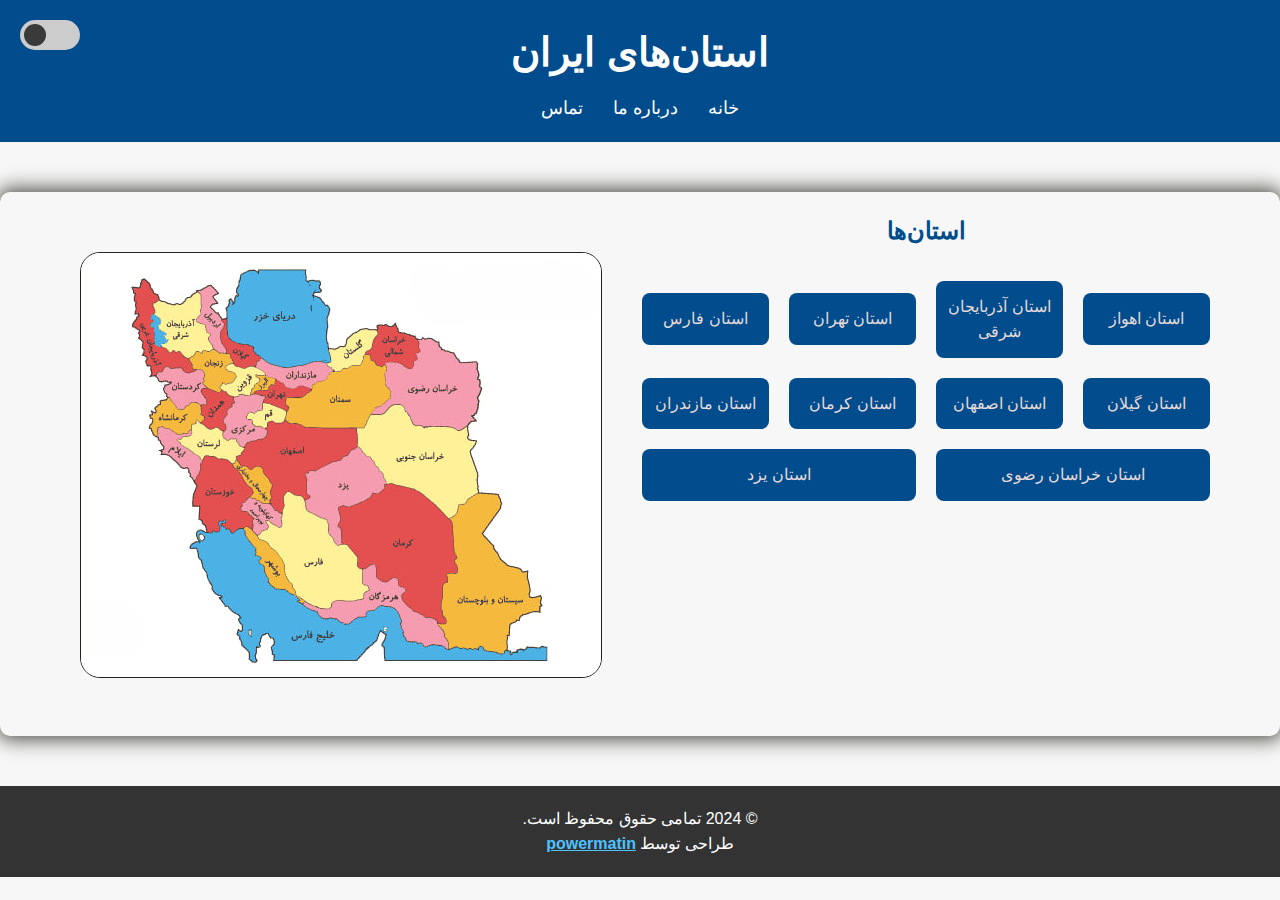
<file: index.html>
<!DOCTYPE html>
<html lang="fa">
  <head>
    <meta charset="UTF-8" />
    <meta name="viewport" content="width=device-width, initial-scale=1.0" />
    <title>استان‌های ایران</title>
    <link rel="stylesheet" href="css/style.css" />
  </head>
  <body>
    <!-- هدر سایت -->
    <header>
      <div class="header">
        <h1>استان‌های ایران</h1>
        <nav>
          <ul>
            <li><a href="index.html">خانه</a></li>
            <li><a href="about.html">درباره ما</a></li>
            <li><a href="contact.html">تماس</a></li>
          </ul>
        </nav>
      </div>

      <div id="darkModeToggleContainer">
        <label class="switch">
          <input type="checkbox" id="darkModeToggle" />
          <span class="slider round"></span>
        </label>
      </div>
    </header>

    <!-- نقشه و فهرست استان‌ها -->
    <main class="container">
      <div class="content">
        <!-- تصویر نقشه -->
        <section class="image-section">
          <!-- درج نقشه تعاملی اینجا -->
          <!-- Image Map Generated by http://www.image-map.net/ -->
          <img
            src="images/iran-map.png"
            usemap="#image-map"
            alt="نقشه استان‌های ایران"
            class="responsive-map"
          />

          <map name="image-map">
            <area
              target=""
              alt="tehran"
              title="تهران | Tehran"
              href="provinces/tehran.html"
              coords="195,127,190,133,185,136,174,138,185,144,187,150,197,153,205,158,206,147,222,144,231,136,210,136"
              shape="poly"
            />
            <area
              target=""
              alt="ahvaz"
              title="اهواز | Ahvaz"
              href="provinces/ahvaz.html"
              coords="124,202,120,208,118,217,115,224,113,234,110,246,118,253,118,259,120,267,124,275,132,275,139,274,151,278,160,275,165,272,170,274,171,265,161,249,171,240,153,213,143,205"
              shape="poly"
            />
            <area
              target=""
              alt="mashhad"
              title="مشهد | Mashhad"
              href="provinces/mashhad.html"
              coords="313,153,292,161,308,143,308,133,304,126,305,115,324,111,328,118,336,105,339,86,350,85,358,89,362,96,372,101,377,105,394,107,397,117,397,133,390,169,380,173,342,173,326,165"
              shape="poly"
            />
            <area
              target=""
              alt="isfahan"
              title="اصفحان | Isfahan"
              href="provinces/isfahan.html"
              coords="188,248,190,233,182,219,156,205,171,191,188,172,204,169,224,171,247,173,275,173,276,188,260,205,228,221,227,244,208,239,200,257"
              shape="poly"
            />
            <area
              target=""
              alt="fars"
              title="فارس | Fars"
              href="provinces/fars.html"
              coords="204,321,203,307,193,297,176,285,191,271,200,275,206,241,220,245,225,258,245,268,246,279,254,290,264,290,276,305,276,314,280,324,288,337,276,347,256,348,246,357,216,344"
              shape="poly"
            />
            <area
              target=""
              alt="kerman"
              title="کرمان | Kerman"
              href="provinces/kerman.html"
              coords="259,286,258,254,284,249,308,231,337,235,368,268,375,303,375,320,366,321,360,360,364,369,356,369,330,357,323,346,324,336,317,332,313,323,304,330,297,322,294,313,281,314"
              shape="poly"
            />
            <area
              target=""
              alt="tabriz"
              title="تبریز | Tabriz"
              href="provinces/tabriz.html"
              coords="77,73,76,61,72,49,84,50,101,51,114,37,120,57,114,65,124,73,128,85,131,95,116,97,107,104,96,97,80,93,84,84"
              shape="poly"
            />
            <area
              target=""
              alt="mazandaran"
              title="مازندران | Mazandaran"
              href="provinces/mazandaran.html"
              coords="189,124,175,113,180,105,203,114,239,107,252,117,231,133,208,133"
              shape="poly"
            />
            <area
              target=""
              alt="gilan"
              title="گیلان | Gilan"
              href="provinces/gilan.html"
              coords="145,98,138,78,143,66,145,77,150,86,163,91,171,92,178,104,172,109,163,114,152,109"
              shape="poly"
            />
            <area
              target=""
              alt="yazd"
              title="یزد | Yazd"
              href="provinces/yazd.html"
              coords="246,272,231,257,223,247,230,244,228,221,260,208,278,194,306,228,294,241,259,257,256,286"
              shape="poly"
            />
          </map>
        </section>

        <!-- فهرست استان‌ها -->
        <section class="list-section">
          <h2>استان‌ها</h2>
          <ul>
            <li>
              <a href="provinces/ahvaz.html" class="province">استان اهواز</a>
            </li>
            <li>
              <a href="provinces/tabriz.html" class="province"
                >استان آذربایجان شرقی</a
              >
            </li>
            <li>
              <a href="provinces/tehran.html" class="province">استان تهران</a>
            </li>
            <li>
              <a href="provinces/fars.html" class="province">استان فارس</a>
            </li>
            <li>
              <a href="provinces/gilan.html" class="province">استان گیلان</a>
            </li>
            <li>
              <a href="provinces/isfahan.html" class="province">استان اصفهان</a>
            </li>
            <li>
              <a href="provinces/kerman.html" class="province">استان کرمان</a>
            </li>
            <li>
              <a href="provinces/mazandaran.html" class="province"
                >استان مازندران</a
              >
            </li>
            <li>
              <a href="provinces/mashhad.html" class="province"
                >استان خراسان رضوی</a
              >
            </li>
            <li>
              <a href="provinces/yazd.html" class="province">استان یزد</a>
            </li>
          </ul>
        </section>
      </div>
    </main>

    <!-- فوتر -->
    <footer>
      <div class="footer">
        <p>&copy; 2024 تمامی حقوق محفوظ است.</p>
        <p>
          طراحی توسط
          <a href="https://github.com/power0matin" target="_blank"
            >powermatin</a
          >
        </p>
      </div>
    </footer>
    <script src="js/darkMode.js"></script>
  </body>
</html>
</file>
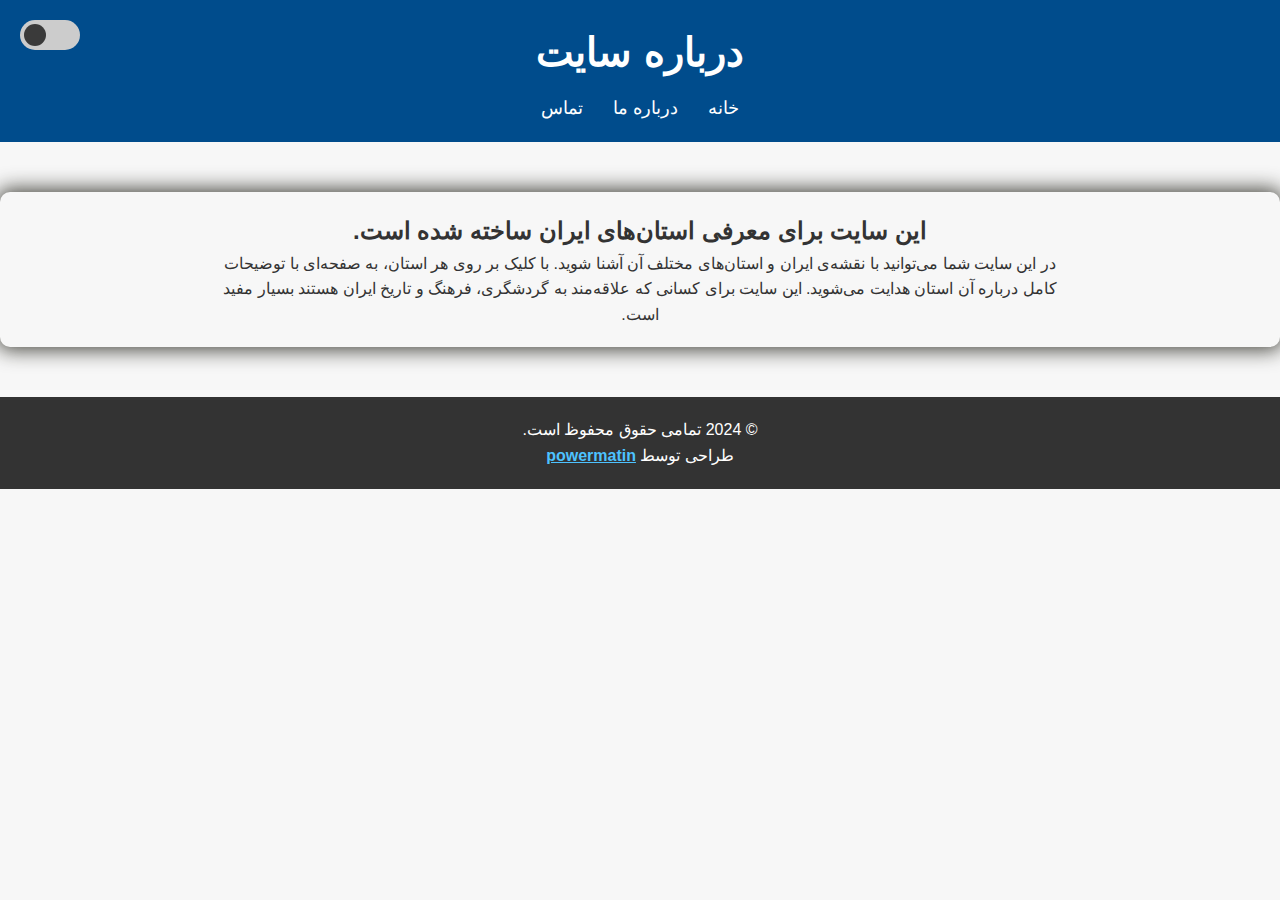
<file: about.html>
<!DOCTYPE html>
<html lang="fa">
  <head>
    <meta charset="UTF-8" />
    <meta name="viewport" content="width=device-width, initial-scale=1.0" />
    <title>درباره سایت</title>
    <link rel="stylesheet" href="css/style.css" />
  </head>
  <body>
    <!-- هدر سایت -->
    <header>
      <div class="header">
        <h1>درباره سایت</h1>
        <nav>
          <ul>
            <li><a href="index.html">خانه</a></li>
            <li><a href="about.html">درباره ما</a></li>
            <li><a href="contact.html">تماس</a></li>
          </ul>
        </nav>
      </div>
      <div id="darkModeToggleContainer">
        <label class="switch">
          <input type="checkbox" id="darkModeToggle" />
          <span class="slider round"></span>
        </label>
      </div>
    </header>

    <!-- بخش توضیحات درباره سایت -->
    <main class="container">
      <section class="about-section">
        <h2>این سایت برای معرفی استان‌های ایران ساخته شده است.</h2>
        <p>
          در این سایت شما می‌توانید با نقشه‌ی ایران و استان‌های مختلف آن آشنا
          شوید. با کلیک بر روی هر استان، به صفحه‌ای با توضیحات کامل درباره آن
          استان هدایت می‌شوید. این سایت برای کسانی که علاقه‌مند به گردشگری،
          فرهنگ و تاریخ ایران هستند بسیار مفید است.
        </p>
      </section>
    </main>

    <!-- فوتر -->
    <footer>
      <div class="footer">
        <p>&copy; 2024 تمامی حقوق محفوظ است.</p>
        <p>
          طراحی توسط
          <a href="https://github.com/power0matin" target="_blank"
            >powermatin</a
          >
        </p>
      </div>
    </footer>
    <script src="js/darkMode.js"></script>
  </body>
</html>
</file>
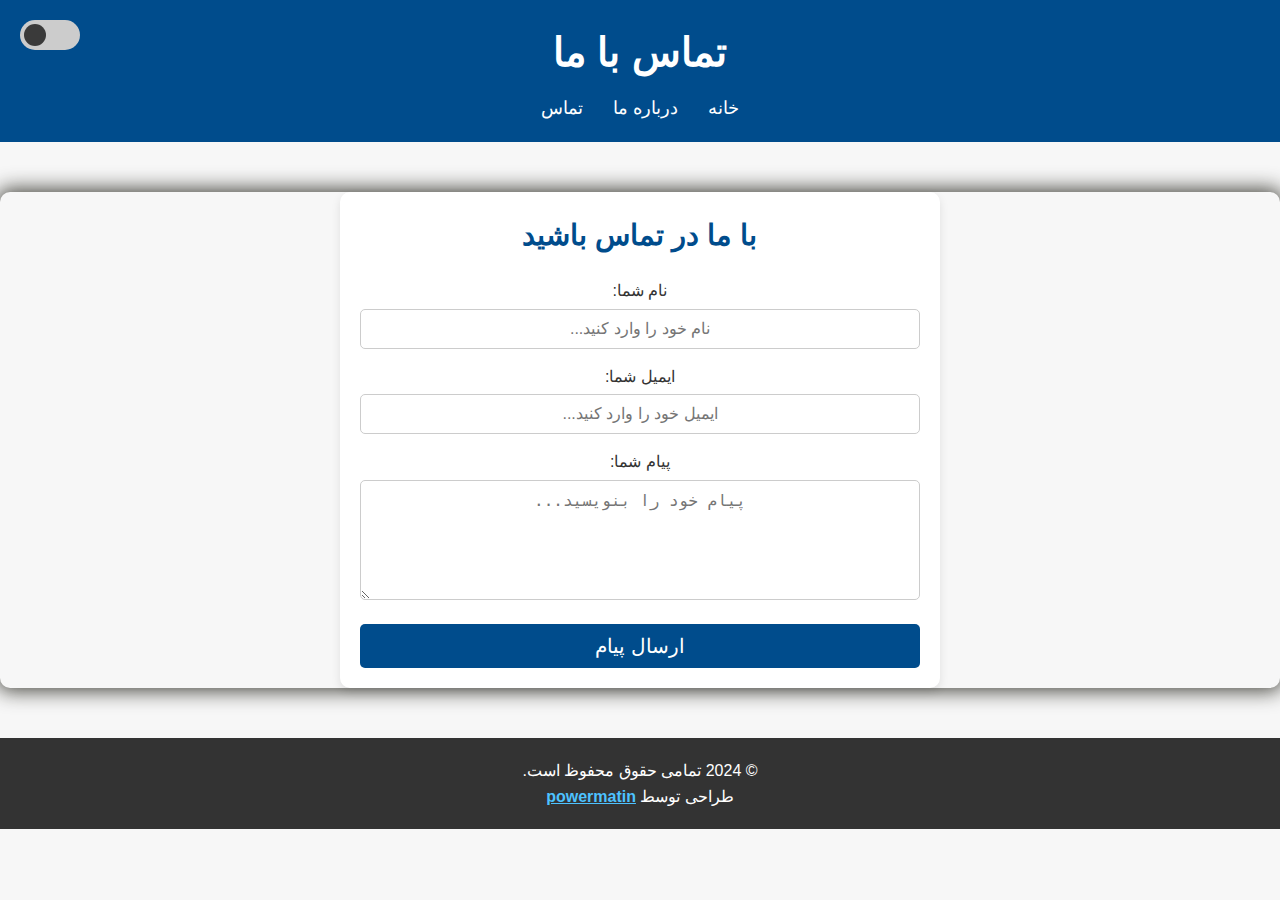
<file: contact.html>
<!DOCTYPE html>
<html lang="fa">
  <head>
    <meta charset="UTF-8" />
    <meta name="viewport" content="width=device-width, initial-scale=1.0" />
    <title>تماس با ما</title>
    <link rel="stylesheet" href="css/style.css" />
  </head>
  <body>
    <!-- هدر سایت -->
    <header>
      <div class="header">
        <h1>تماس با ما</h1>
        <nav>
          <ul>
            <li><a href="index.html">خانه</a></li>
            <li><a href="about.html">درباره ما</a></li>
            <li><a href="contact.html">تماس</a></li>
          </ul>
        </nav>
      </div>
      <div id="darkModeToggleContainer">
        <label class="switch">
          <input type="checkbox" id="darkModeToggle" />
          <span class="slider round"></span>
        </label>
      </div>
    </header>

    <!-- بخش فرم تماس -->
    <main class="container">
      <section class="contact-section">
        <h2>با ما در تماس باشید</h2>
        <form action="#" method="post">
          <label for="name">نام شما:</label>
          <input
            type="text"
            id="name"
            name="name"
            placeholder="نام خود را وارد کنید..."
            required
          />
          <label for="email">ایمیل شما:</label>
          <input
            type="email"
            id="email"
            name="email"
            placeholder="ایمیل خود را وارد کنید..."
            required
          />
          <label for="message">پیام شما:</label>
          <textarea
            id="message"
            name="message"
            placeholder="پیام خود را بنویسید..."
            required
          ></textarea>
          <button type="submit">ارسال پیام</button>
        </form>
      </section>
    </main>

    <!-- فوتر -->
    <footer>
      <div class="footer">
        <p>&copy; 2024 تمامی حقوق محفوظ است.</p>
        <p>
          طراحی توسط
          <a href="https://github.com/power0matin" target="_blank"
            >powermatin</a
          >
        </p>
      </div>
    </footer>
    <script src="js/darkMode.js"></script>
  </body>
</html>
</file>
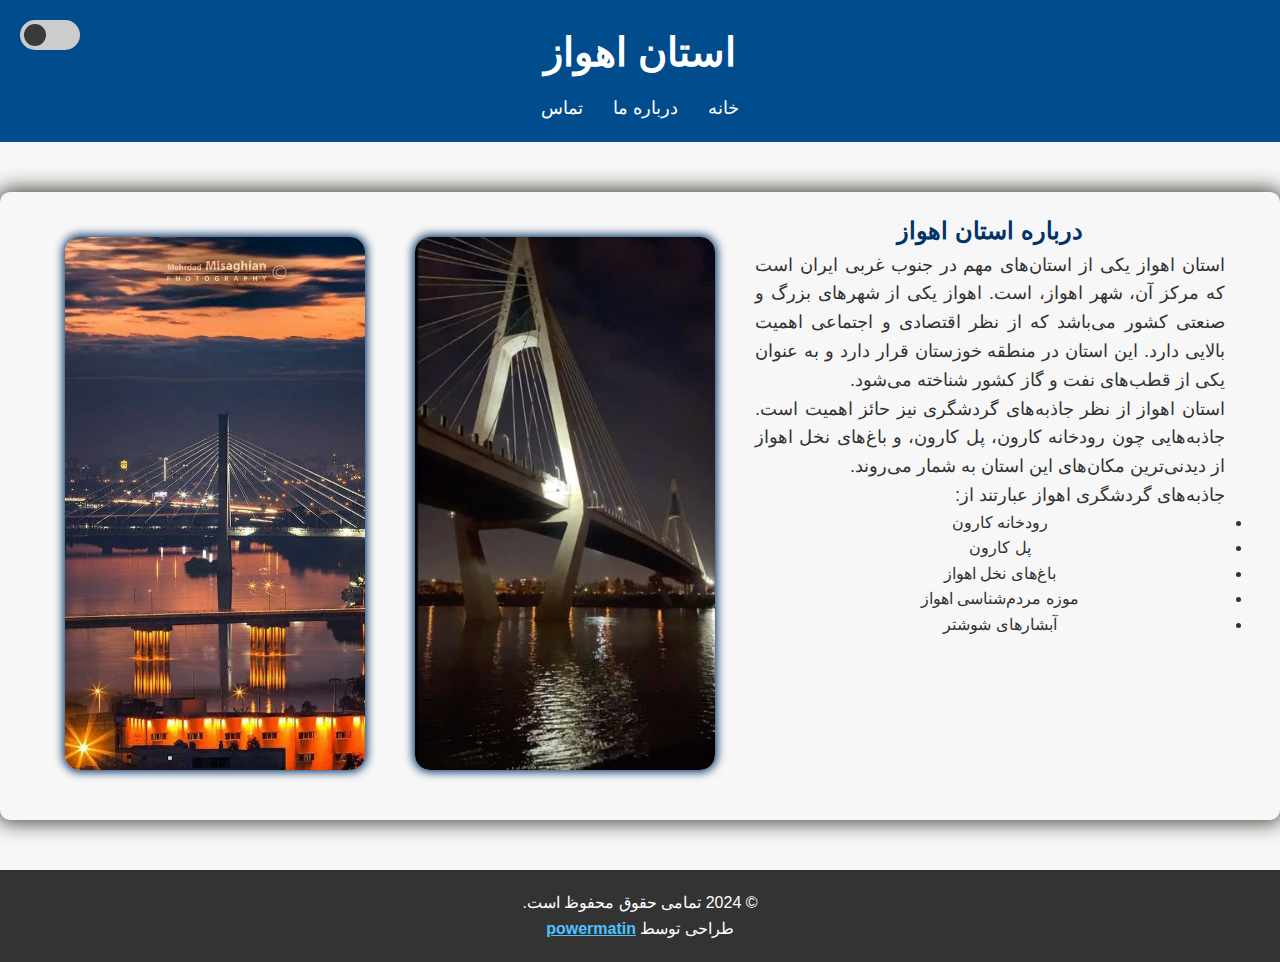
<file: provinces/ahvaz.html>
<!DOCTYPE html>
<html lang="fa">
<head>
    <meta charset="UTF-8">
    <meta name="viewport" content="width=device-width, initial-scale=1.0">
    <title>استان اهواز</title>
    <link rel="stylesheet" href="../css/style.css">
</head>
<body>

    <!-- هدر -->
    <header>
        <div class="header">
            <h1>استان اهواز</h1>
            <nav>
                <ul>
                    <li><a href="../index.html">خانه</a></li>
                    <li><a href="../about.html">درباره ما</a></li>
                    <li><a href="../contact.html">تماس</a></li>
                </ul>
            </nav>
        </div>
        <div id="darkModeToggleContainer">
            <label class="switch">
                <input type="checkbox" id="darkModeToggle">
                <span class="slider round"></span>
            </label>
        </div>
    </header>

    <!-- محتوا -->
    <main class="container">
        <section class="province-info">
            <div class="province-content">
                <!-- توضیحات استان -->
                <div class="province-text">
                    <h2>درباره استان اهواز</h2>
                    <p>استان اهواز یکی از استان‌های مهم در جنوب غربی ایران است که مرکز آن، شهر اهواز، است. اهواز یکی از شهرهای بزرگ و صنعتی کشور می‌باشد که از نظر اقتصادی و اجتماعی اهمیت بالایی دارد. این استان در منطقه خوزستان قرار دارد و به عنوان یکی از قطب‌های نفت و گاز کشور شناخته می‌شود.</p>
                    <p>استان اهواز از نظر جاذبه‌های گردشگری نیز حائز اهمیت است. جاذبه‌هایی چون رودخانه کارون، پل کارون، و باغ‌های نخل اهواز از دیدنی‌ترین مکان‌های این استان به شمار می‌روند.</p>
                    <p>جاذبه‌های گردشگری اهواز عبارتند از:
                        <ul>
                            <li>رودخانه کارون</li>
                            <li>پل کارون</li>
                            <li>باغ‌های نخل اهواز</li>
                            <li>موزه مردم‌شناسی اهواز</li>
                            <li>آبشارهای شوشتر</li>
                        </ul>
                    </p>
                </div>
                <img src="../images/ahvaz_1.jpg" alt="استان اهواز" class="province-image">
                <img src="../images/ahvaz_2.jpg" alt="استان اهواز" class="province-image">
            </div>
        </section>
    </main>

    <!-- فوتر -->
    <footer>
        <div class="footer">
            <p>&copy; 2024 تمامی حقوق محفوظ است.</p>
            <p>طراحی توسط <a href="https://github.com/power0matin" target="_blank">powermatin</a></p>
        </div>
    </footer>
    <script src="../js/darkMode.js" defer></script>
</body>
</html>
</file>
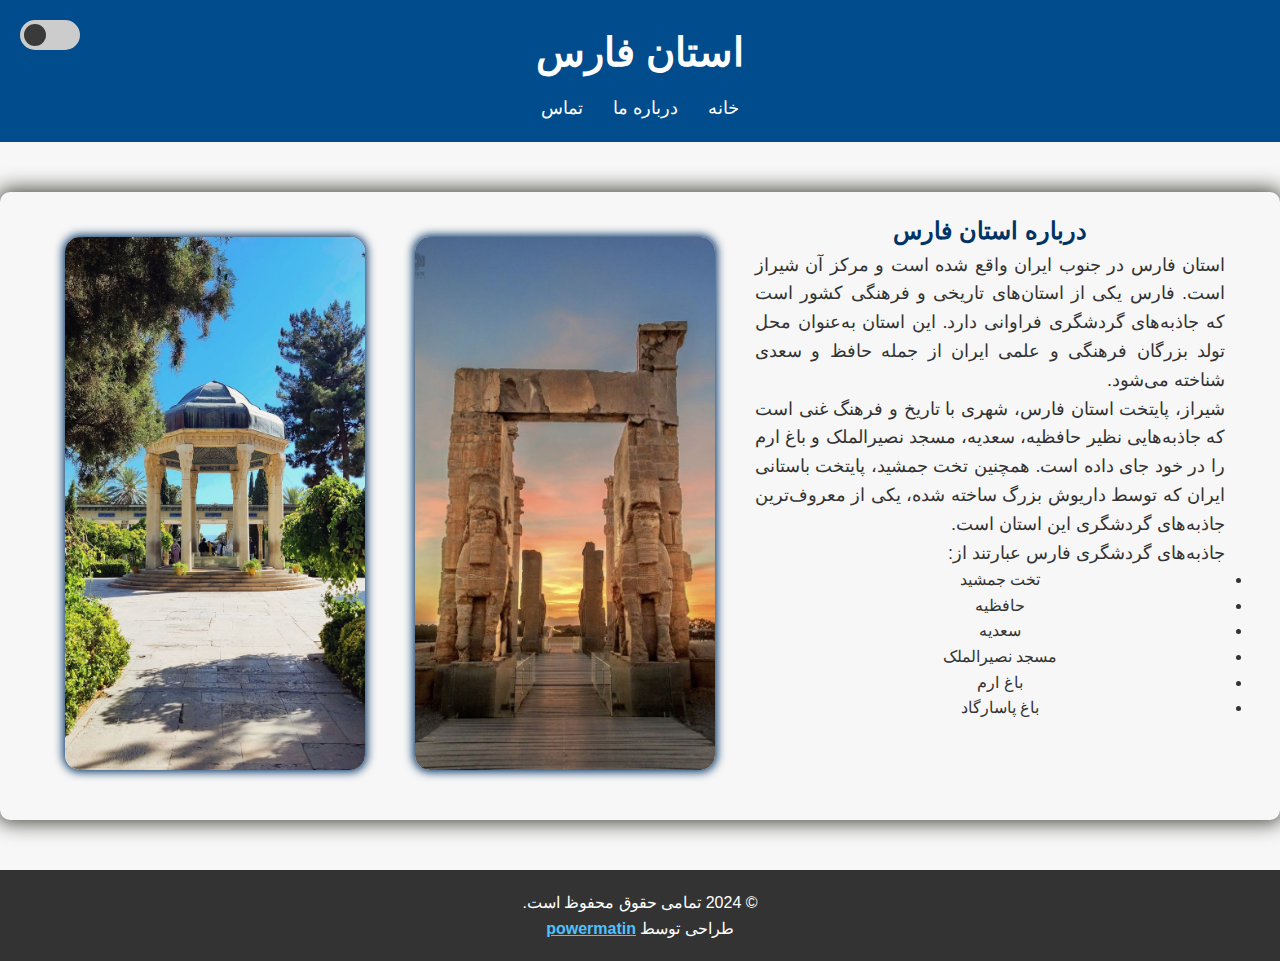
<file: provinces/fars.html>
<!DOCTYPE html>
<html lang="fa">
<head>
    <meta charset="UTF-8">
    <meta name="viewport" content="width=device-width, initial-scale=1.0">
    <title>استان فارس</title>
    <link rel="stylesheet" href="../css/style.css">
</head>
<body>

    <!-- هدر -->
    <header>
        <div class="header">
            <h1>استان فارس</h1>
            <nav>
                <ul>
                    <li><a href="../index.html">خانه</a></li>
                    <li><a href="../about.html">درباره ما</a></li>
                    <li><a href="../contact.html">تماس</a></li>
                </ul>
            </nav>
        </div>
        <div id="darkModeToggleContainer">
            <label class="switch">
                <input type="checkbox" id="darkModeToggle">
                <span class="slider round"></span>
            </label>
        </div>
    </header>

    <!-- محتوا -->
    <main class="container">
        <section class="province-info">
            <div class="province-content">
                <!-- توضیحات استان -->
                <div class="province-text">
                    <h2>درباره استان فارس</h2>
                    <p>استان فارس در جنوب ایران واقع شده است و مرکز آن شیراز است. فارس یکی از استان‌های تاریخی و فرهنگی کشور است که جاذبه‌های گردشگری فراوانی دارد. این استان به‌عنوان محل تولد بزرگان فرهنگی و علمی ایران از جمله حافظ و سعدی شناخته می‌شود.</p>
                    <p>شیراز، پایتخت استان فارس، شهری با تاریخ و فرهنگ غنی است که جاذبه‌هایی نظیر حافظیه، سعدیه، مسجد نصیرالملک و باغ ارم را در خود جای داده است. همچنین تخت جمشید، پایتخت باستانی ایران که توسط داریوش بزرگ ساخته شده، یکی از معروف‌ترین جاذبه‌های گردشگری این استان است.</p>
                    <p>جاذبه‌های گردشگری فارس عبارتند از:
                        <ul>
                            <li>تخت جمشید</li>
                            <li>حافظیه</li>
                            <li>سعدیه</li>
                            <li>مسجد نصیرالملک</li>
                            <li>باغ ارم</li>
                            <li>باغ پاسارگاد</li>
                        </ul>
                    </p>
                </div>
                <img src="../images/fars_1.jpg" alt="استان فارس" class="province-image">
                <img src="../images/fars_2.jpg" alt="استان فارس" class="province-image">
            </div>
        </section>
    </main>

    <!-- فوتر -->
    <footer>
        <div class="footer">
            <p>&copy; 2024 تمامی حقوق محفوظ است.</p>
            <p>طراحی توسط <a href="https://github.com/power0matin" target="_blank">powermatin</a></p>
        </div>
    </footer>
    <script src="../js/darkMode.js" defer></script>

</body>
</html>
</file>
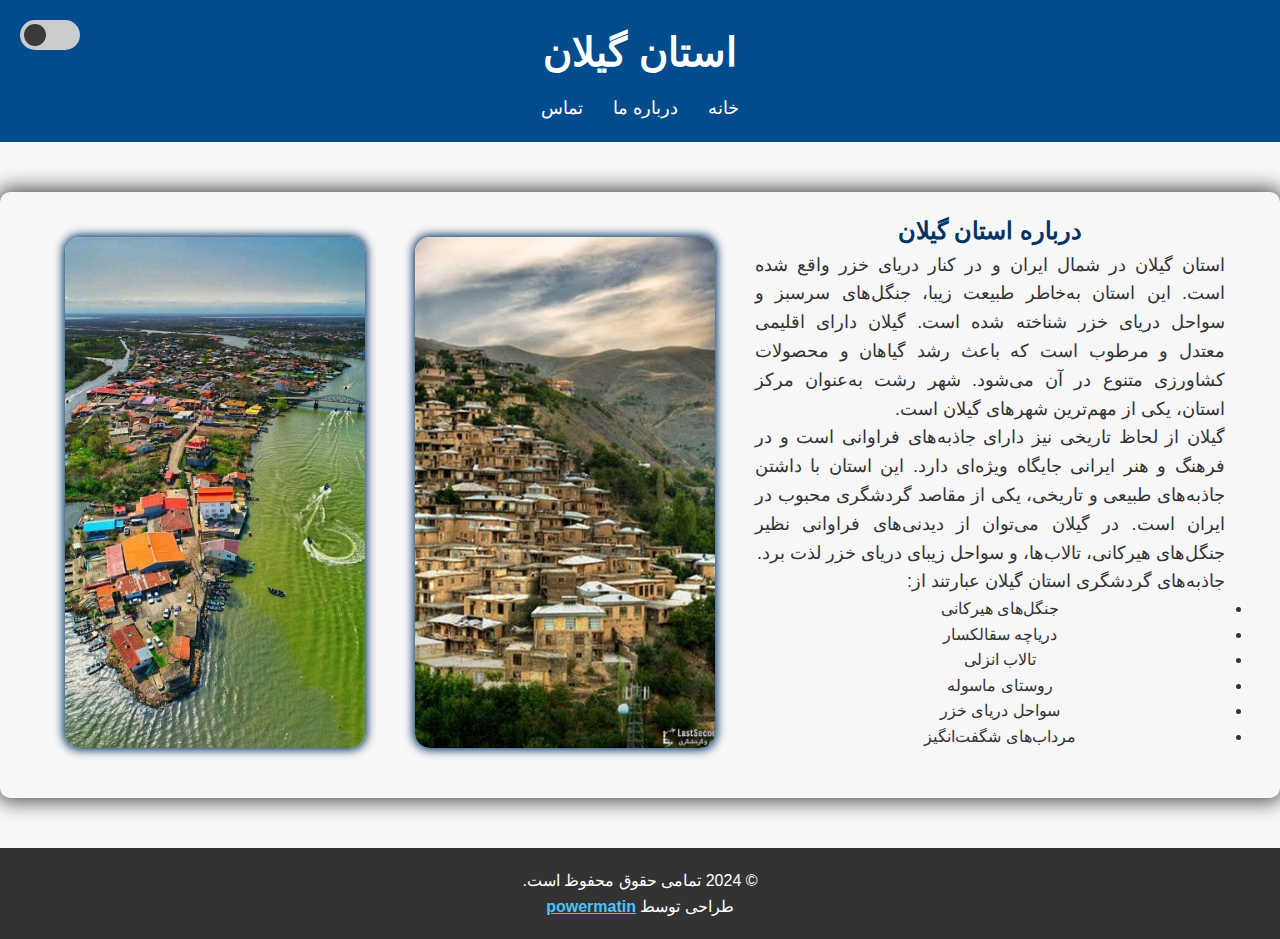
<file: provinces/gilan.html>
<!DOCTYPE html>
<html lang="fa">
    <head>
        <meta charset="UTF-8">
        <meta name="viewport" content="width=device-width, initial-scale=1.0">
        <title>استان گیلان</title>
        <link rel="stylesheet" href="../css/style.css">
    </head>
    <body>

        <!-- هدر -->
        <header>
            <div class="header">
                <h1>استان گیلان</h1>
                <nav>
                    <ul>
                        <li><a href="../index.html">خانه</a></li>
                        <li><a href="../about.html">درباره ما</a></li>
                        <li><a href="../contact.html">تماس</a></li>
                    </ul>
                </nav>
            </div>
            <div id="darkModeToggleContainer">
                <label class="switch">
                    <input type="checkbox" id="darkModeToggle">
                    <span class="slider round"></span>
                </label>
            </div>
        </header>

        <!-- محتوا -->
        <main class="container">
            <section class="province-info">
                <div class="province-content">
                    <!-- توضیحات استان -->
                    <div class="province-text">
                        <h2>درباره استان گیلان</h2>
                        <p>استان گیلان در شمال ایران و در کنار دریای خزر واقع شده است. این استان به‌خاطر طبیعت زیبا، جنگل‌های سرسبز و سواحل دریای خزر شناخته شده است. گیلان دارای اقلیمی معتدل و مرطوب است که باعث رشد گیاهان و محصولات کشاورزی متنوع در آن می‌شود. شهر رشت به‌عنوان مرکز استان، یکی از مهم‌ترین شهرهای گیلان است.</p>
                        <p>گیلان از لحاظ تاریخی نیز دارای جاذبه‌های فراوانی است و در فرهنگ و هنر ایرانی جایگاه ویژه‌ای دارد. این استان با داشتن جاذبه‌های طبیعی و تاریخی، یکی از مقاصد گردشگری محبوب در ایران است. در گیلان می‌توان از دیدنی‌های فراوانی نظیر جنگل‌های هیرکانی، تالاب‌ها، و سواحل زیبای دریای خزر لذت برد.</p>
                        <p>جاذبه‌های گردشگری استان گیلان عبارتند از:
                            <ul>
                                <li>جنگل‌های هیرکانی</li>
                                <li>دریاچه سقالکسار</li>
                                <li>تالاب انزلی</li>
                                <li>روستای ماسوله</li>
                                <li>سواحل دریای خزر</li>
                                <li>مرداب‌های شگفت‌انگیز</li>
                            </ul>
                        </p>
                    </div>
                    <img src="../images/gilan_1.jpg" alt="استان گیلان" class="province-image">
                    <img src="../images/gilan_2.jpg" alt="استان گیلان" class="province-image">
                </div>
            </section>
        </main>

        <!-- فوتر -->
        <footer>
            <div class="footer">
                <p>&copy; 2024 تمامی حقوق محفوظ است.</p>
                <p>طراحی توسط <a href="https://github.com/power0matin" target="_blank">powermatin</a></p>
            </div>
        </footer>
        <script src="../js/darkMode.js" defer></script>

    </body>
</html>
</file>
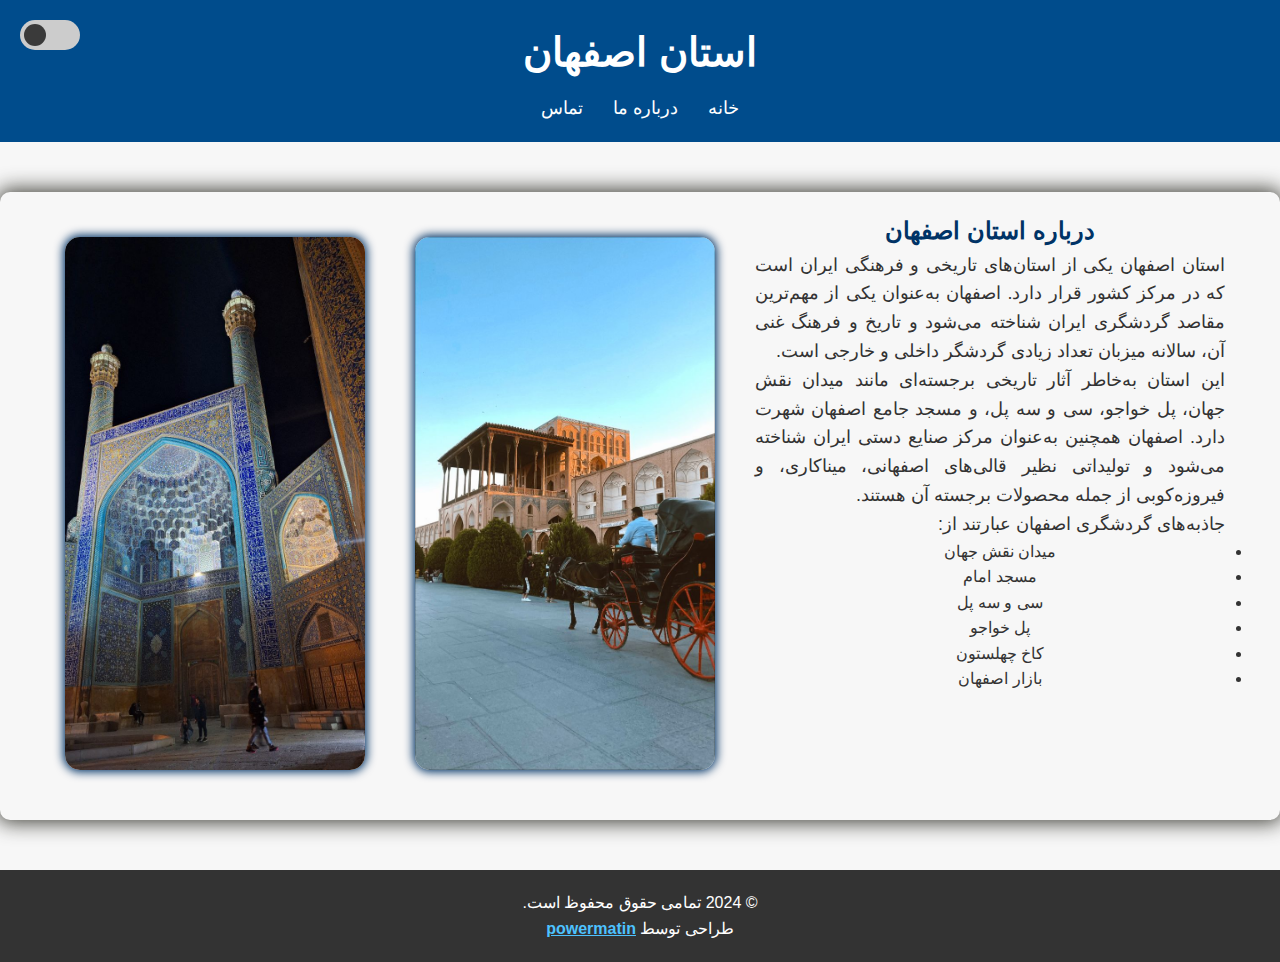
<file: provinces/isfahan.html>
<!DOCTYPE html>
<html lang="fa">
<head>
    <meta charset="UTF-8">
    <meta name="viewport" content="width=device-width, initial-scale=1.0">
    <title>استان اصفهان</title>
    <link rel="stylesheet" href="../css/style.css">
</head>
<body>

    <!-- هدر -->
    <header>
        <div class="header">
            <h1>استان اصفهان</h1>
            <nav>
                <ul>
                    <li><a href="../index.html">خانه</a></li>
                    <li><a href="../about.html">درباره ما</a></li>
                    <li><a href="../contact.html">تماس</a></li>
                </ul>
            </nav>
        </div>
        <div id="darkModeToggleContainer">
            <label class="switch">
                <input type="checkbox" id="darkModeToggle">
                <span class="slider round"></span>
            </label>
        </div>
    </header>

    <!-- محتوا -->
    <main class="container">
        <section class="province-info">
            <div class="province-content">
                <!-- توضیحات استان -->
                <div class="province-text">
                    <h2>درباره استان اصفهان</h2>
                    <p>استان اصفهان یکی از استان‌های تاریخی و فرهنگی ایران است که در مرکز کشور قرار دارد. اصفهان به‌عنوان یکی از مهم‌ترین مقاصد گردشگری ایران شناخته می‌شود و تاریخ و فرهنگ غنی آن، سالانه میزبان تعداد زیادی گردشگر داخلی و خارجی است.</p>
                    <p>این استان به‌خاطر آثار تاریخی برجسته‌ای مانند میدان نقش جهان، پل خواجو، سی و سه پل، و مسجد جامع اصفهان شهرت دارد. اصفهان همچنین به‌عنوان مرکز صنایع دستی ایران شناخته می‌شود و تولیداتی نظیر قالی‌های اصفهانی، میناکاری، و فیروزه‌کوبی از جمله محصولات برجسته آن هستند.</p>
                    <p>جاذبه‌های گردشگری اصفهان عبارتند از:
                        <ul>
                            <li>میدان نقش جهان</li>
                            <li>مسجد امام</li>
                            <li>سی و سه پل</li>
                            <li>پل خواجو</li>
                            <li>کاخ چهلستون</li>
                            <li>بازار اصفهان</li>
                        </ul>
                    </p>
                </div>
                <img src="../images/isfahan_1.jpg" alt="استان اصفهان" class="province-image">
                <img src="../images/isfahan_2.jpg" alt="استان اصفهان" class="province-image">
            </div>
        </section>
    </main>

    <!-- فوتر -->
    <footer>
        <div class="footer">
            <p>&copy; 2024 تمامی حقوق محفوظ است.</p>
            <p>طراحی توسط <a href="https://github.com/power0matin" target="_blank">powermatin</a></p>
        </div>
    </footer>
    <script src="../js/darkMode.js" defer></script>

</body>
</html>
</file>
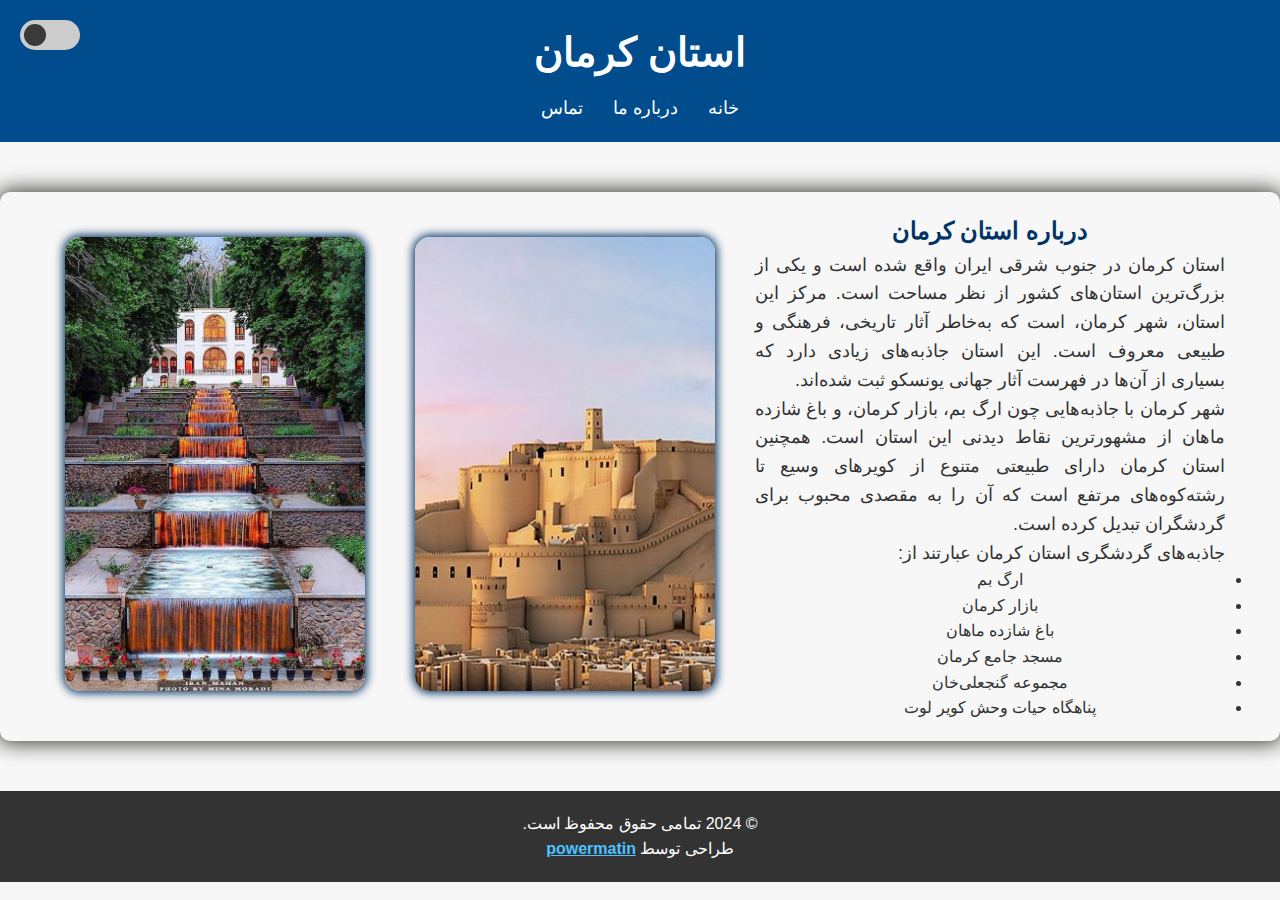
<file: provinces/kerman.html>
<!DOCTYPE html>
<html lang="fa">
<head>
    <meta charset="UTF-8">
    <meta name="viewport" content="width=device-width, initial-scale=1.0">
    <title>استان کرمان</title>
    <link rel="stylesheet" href="../css/style.css">
</head>
<body>

    <!-- هدر -->
    <header>
        <div class="header">
            <h1>استان کرمان</h1>
            <nav>
                <ul>
                    <li><a href="../index.html">خانه</a></li>
                    <li><a href="../about.html">درباره ما</a></li>
                    <li><a href="../contact.html">تماس</a></li>
                </ul>
            </nav>
        </div>
        <div id="darkModeToggleContainer">
            <label class="switch">
                <input type="checkbox" id="darkModeToggle">
                <span class="slider round"></span>
            </label>
        </div>
    </header>

    <!-- محتوا -->
    <main class="container">
        <section class="province-info">
            <div class="province-content">
                <!-- توضیحات استان -->
                <div class="province-text">
                    <h2>درباره استان کرمان</h2>
                    <p>استان کرمان در جنوب شرقی ایران واقع شده است و یکی از بزرگ‌ترین استان‌های کشور از نظر مساحت است. مرکز این استان، شهر کرمان، است که به‌خاطر آثار تاریخی، فرهنگی و طبیعی معروف است. این استان جاذبه‌های زیادی دارد که بسیاری از آن‌ها در فهرست آثار جهانی یونسکو ثبت شده‌اند.</p>
                    <p>شهر کرمان با جاذبه‌هایی چون ارگ بم، بازار کرمان، و باغ شازده ماهان از مشهورترین نقاط دیدنی این استان است. همچنین استان کرمان دارای طبیعتی متنوع از کویرهای وسیع تا رشته‌کوه‌های مرتفع است که آن را به مقصدی محبوب برای گردشگران تبدیل کرده است.</p>
                    <p>جاذبه‌های گردشگری استان کرمان عبارتند از:
                        <ul>
                            <li>ارگ بم</li>
                            <li>بازار کرمان</li>
                            <li>باغ شازده ماهان</li>
                            <li>مسجد جامع کرمان</li>
                            <li>مجموعه گنجعلی‌خان</li>
                            <li>پناهگاه حیات وحش کویر لوت</li>
                        </ul>
                    </p>
                </div>
                <img src="../images/kerman_1.jpg" alt="استان کرمان" class="province-image">
                <img src="../images/kerman_2.jpg" alt="استان کرمان" class="province-image">
            </div>
        </section>
    </main>

    <!-- فوتر -->
    <footer>
        <div class="footer">
            <p>&copy; 2024 تمامی حقوق محفوظ است.</p>
            <p>طراحی توسط <a href="https://github.com/power0matin" target="_blank">powermatin</a></p>
        </div>
    </footer>
    <script src="../js/darkMode.js" defer></script>

</body>
</html>
</file>
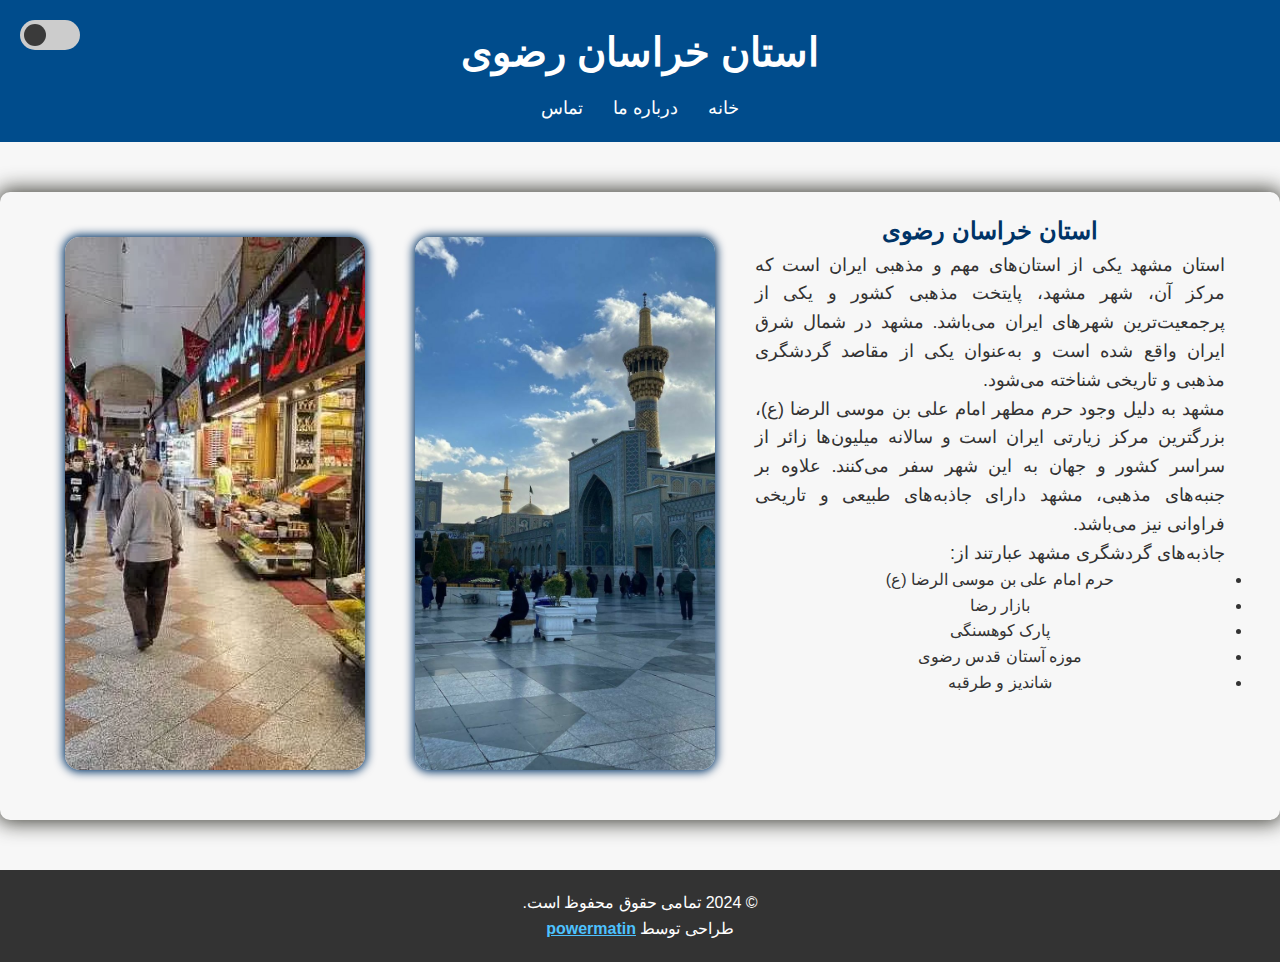
<file: provinces/mashhad.html>
<!DOCTYPE html>
<html lang="fa">
<head>
    <meta charset="UTF-8">
    <meta name="viewport" content="width=device-width, initial-scale=1.0">
    <title>استان خراسان رضوی</title>
    <link rel="stylesheet" href="../css/style.css">
</head>
<body>

    <!-- هدر -->
    <header>
        <div class="header">
            <h1>استان خراسان رضوی</h1>
            <nav>
                <ul>
                    <li><a href="../index.html">خانه</a></li>
                    <li><a href="../about.html">درباره ما</a></li>
                    <li><a href="../contact.html">تماس</a></li>
                </ul>
            </nav>
        </div>
        <div id="darkModeToggleContainer">
            <label class="switch">
                <input type="checkbox" id="darkModeToggle">
                <span class="slider round"></span>
            </label>
        </div>
    </header>

    <!-- محتوا -->
    <main class="container">
        <section class="province-info">
            <div class="province-content">
                <!-- توضیحات استان -->
                <div class="province-text">
                    <h2>استان خراسان رضوی</h2>
                    <p>استان مشهد یکی از استان‌های مهم و مذهبی ایران است که مرکز آن، شهر مشهد، پایتخت مذهبی کشور و یکی از پرجمعیت‌ترین شهرهای ایران می‌باشد. مشهد در شمال شرق ایران واقع شده است و به‌عنوان یکی از مقاصد گردشگری مذهبی و تاریخی شناخته می‌شود.</p>
                    <p>مشهد به دلیل وجود حرم مطهر امام علی بن موسی الرضا (ع)، بزرگترین مرکز زیارتی ایران است و سالانه میلیون‌ها زائر از سراسر کشور و جهان به این شهر سفر می‌کنند. علاوه بر جنبه‌های مذهبی، مشهد دارای جاذبه‌های طبیعی و تاریخی فراوانی نیز می‌باشد.</p>
                    <p>جاذبه‌های گردشگری مشهد عبارتند از:
                        <ul>
                            <li>حرم امام علی بن موسی الرضا (ع)</li>
                            <li>بازار رضا</li>
                            <li>پارک کوهسنگی</li>
                            <li>موزه آستان قدس رضوی</li>
                            <li>شاندیز و طرقبه</li>
                        </ul>
                    </p>
                </div>
                <img src="../images/mashhad_1.jpg" alt="استان مشهد" class="province-image">
                <img src="../images/mashhad_2.jpg" alt="استان مشهد" class="province-image">
            </div>
        </section>
    </main>

    <!-- فوتر -->
    <footer>
        <div class="footer">
            <p>&copy; 2024 تمامی حقوق محفوظ است.</p>
            <p>طراحی توسط <a href="https://github.com/power0matin" target="_blank">powermatin</a></p>
        </div>
    </footer>
    <script src="../js/darkMode.js" defer></script>

</body>
</html>
</file>
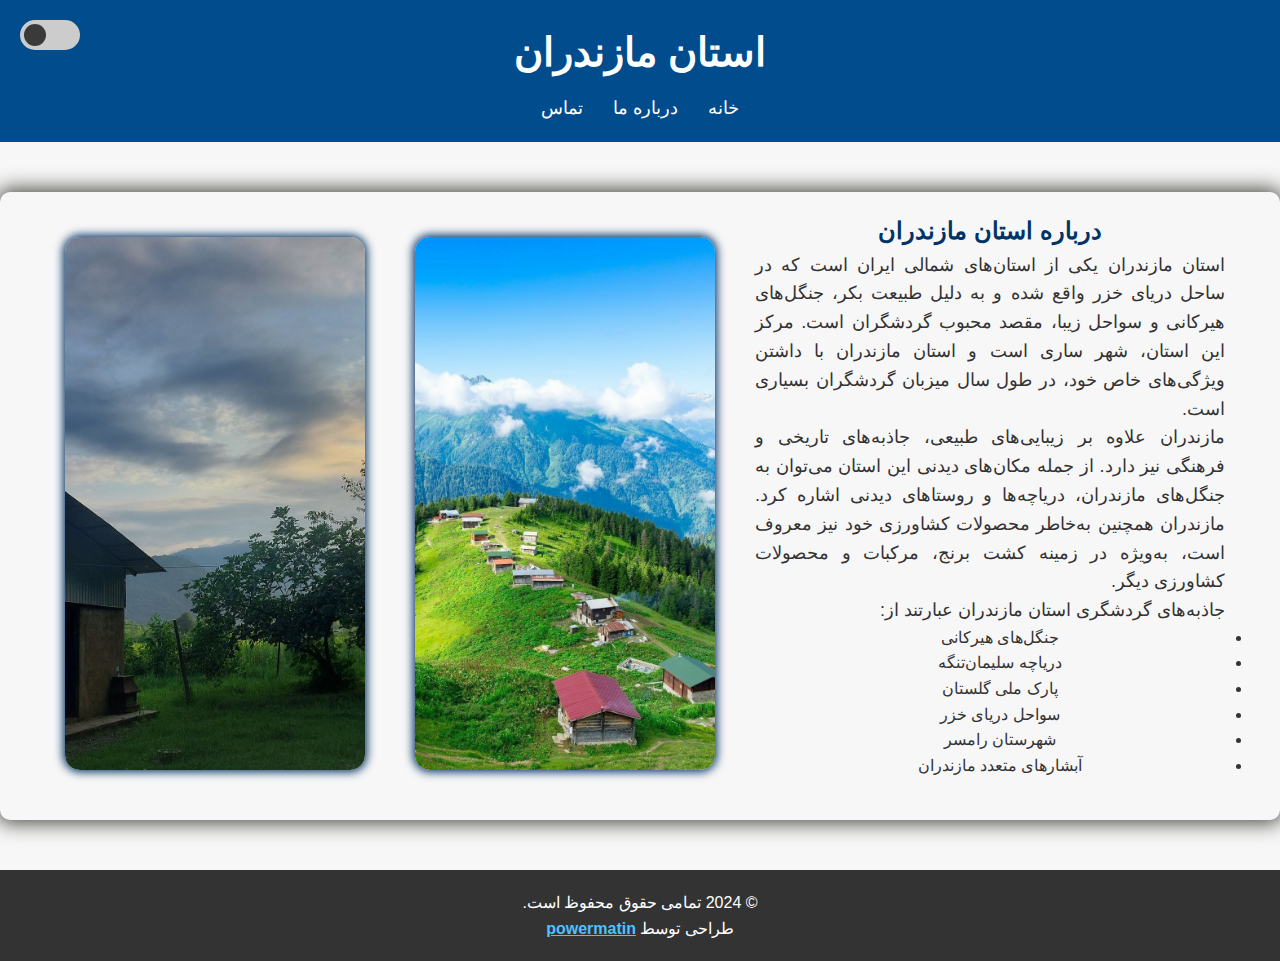
<file: provinces/mazandaran.html>
<!DOCTYPE html>
<html lang="fa">
    <head>
        <meta charset="UTF-8">
        <meta name="viewport" content="width=device-width, initial-scale=1.0">
        <title>استان مازندران</title>
        <link rel="stylesheet" href="../css/style.css">
    </head>
    <body>

        <!-- هدر -->
        <header>
            <div class="header">
                <h1>استان مازندران</h1>
                <nav>
                    <ul>
                        <li><a href="../index.html">خانه</a></li>
                        <li><a href="../about.html">درباره ما</a></li>
                        <li><a href="../contact.html">تماس</a></li>
                    </ul>
                </nav>
            </div>
            <div id="darkModeToggleContainer">
                <label class="switch">
                    <input type="checkbox" id="darkModeToggle">
                    <span class="slider round"></span>
                </label>
            </div>
        </header>

        <!-- محتوا -->
        <main class="container">
            <section class="province-info">
                <div class="province-content">
                    <!-- توضیحات استان -->
                    <div class="province-text">
                        <h2>درباره استان مازندران</h2>
                        <p>استان مازندران یکی از استان‌های شمالی ایران است که در ساحل دریای خزر واقع شده و به دلیل طبیعت بکر، جنگل‌های هیرکانی و سواحل زیبا، مقصد محبوب گردشگران است. مرکز این استان، شهر ساری است و استان مازندران با داشتن ویژگی‌های خاص خود، در طول سال میزبان گردشگران بسیاری است.</p>
                        <p>مازندران علاوه بر زیبایی‌های طبیعی، جاذبه‌های تاریخی و فرهنگی نیز دارد. از جمله مکان‌های دیدنی این استان می‌توان به جنگل‌های مازندران، دریاچه‌ها و روستاهای دیدنی اشاره کرد. مازندران همچنین به‌خاطر محصولات کشاورزی خود نیز معروف است، به‌ویژه در زمینه کشت برنج، مرکبات و محصولات کشاورزی دیگر.</p>
                        <p>جاذبه‌های گردشگری استان مازندران عبارتند از:
                            <ul>
                                <li>جنگل‌های هیرکانی</li>
                                <li>دریاچه سلیمان‌تنگه</li>
                                <li>پارک ملی گلستان</li>
                                <li>سواحل دریای خزر</li>
                                <li>شهرستان رامسر</li>
                                <li>آبشارهای متعدد مازندران</li>
                            </ul>
                        </p>
                    </div>
                    <img src="../images/mazandaran_1.jpg" alt="استان مازندران" class="province-image">
                    <img src="../images/mazandaran_2.jpg" alt="استان مازندران" class="province-image">
                </div>
            </section>
        </main>

        <!-- فوتر -->
        <footer>
            <div class="footer">
                <p>&copy; 2024 تمامی حقوق محفوظ است.</p>
                <p>طراحی توسط <a href="https://github.com/power0matin" target="_blank">powermatin</a></p>
            </div>
        </footer>
        <script src="../js/darkMode.js" defer></script>

    </body>
</html>
</file>
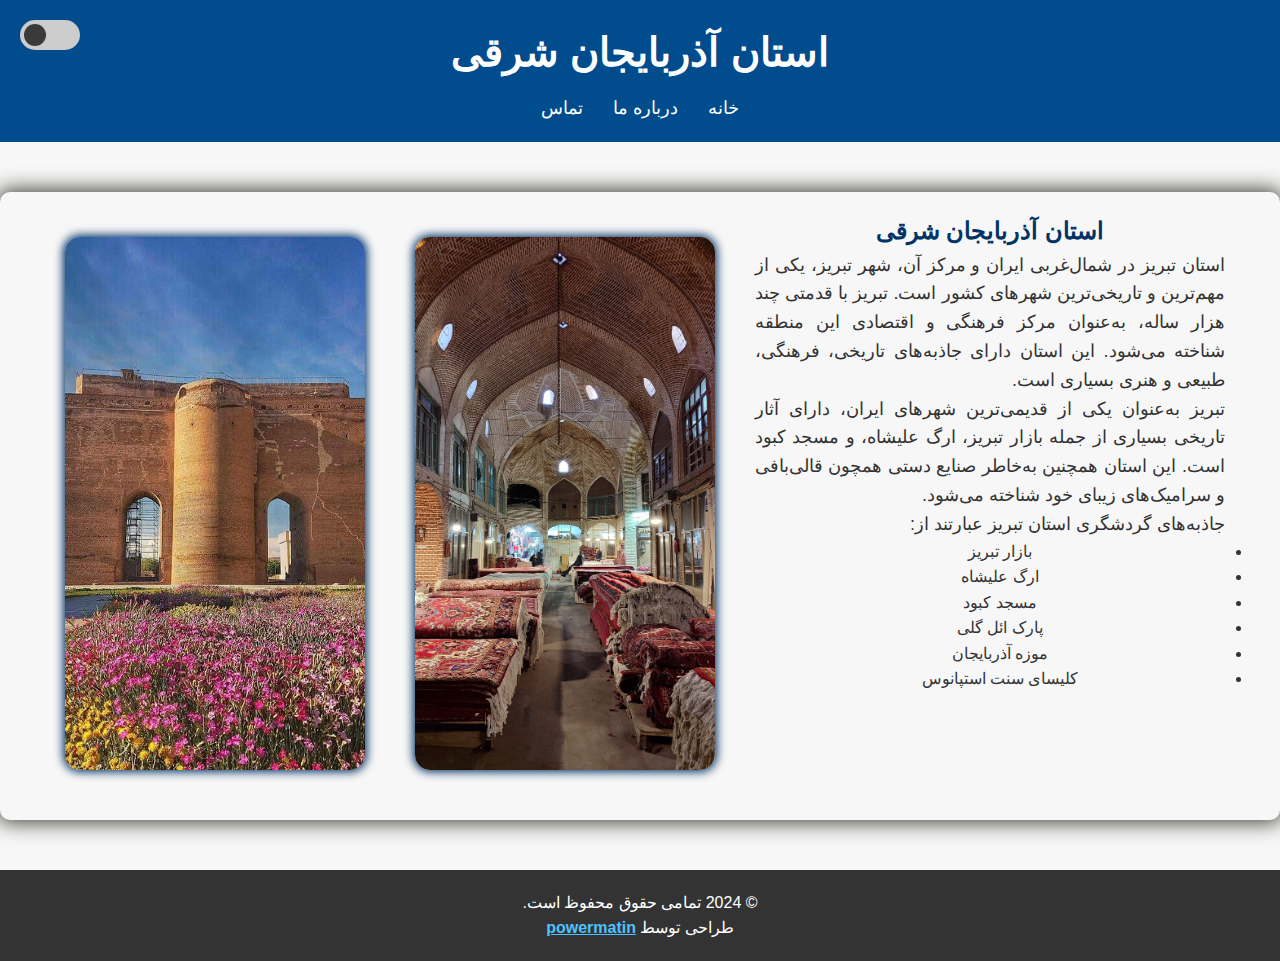
<file: provinces/tabriz.html>
<!DOCTYPE html>
<html lang="fa">
<head>
    <meta charset="UTF-8">
    <meta name="viewport" content="width=device-width, initial-scale=1.0">
    <title>استان تبریز</title>
    <link rel="stylesheet" href="../css/style.css">
</head>
<body>

    <!-- هدر -->
    <header>
        <div class="header">
            <h1>استان آذربایجان شرقی</h1>
            <nav>
                <ul>
                    <li><a href="../index.html">خانه</a></li>
                    <li><a href="../about.html">درباره ما</a></li>
                    <li><a href="../contact.html">تماس</a></li>
                </ul>
            </nav>
        </div>
        <div id="darkModeToggleContainer">
            <label class="switch">
                <input type="checkbox" id="darkModeToggle">
                <span class="slider round"></span>
            </label>
        </div>
    </header>

    <!-- محتوا -->
    <main class="container">
        <section class="province-info">
            <div class="province-content">
                <!-- توضیحات استان -->
                <div class="province-text">
                    <h2>استان آذربایجان شرقی</h2>
                    <p>استان تبریز در شمال‌غربی ایران و مرکز آن، شهر تبریز، یکی از مهم‌ترین و تاریخی‌ترین شهرهای کشور است. تبریز با قدمتی چند هزار ساله، به‌عنوان مرکز فرهنگی و اقتصادی این منطقه شناخته می‌شود. این استان دارای جاذبه‌های تاریخی، فرهنگی، طبیعی و هنری بسیاری است.</p>
                    <p>تبریز به‌عنوان یکی از قدیمی‌ترین شهرهای ایران، دارای آثار تاریخی بسیاری از جمله بازار تبریز، ارگ علیشاه، و مسجد کبود است. این استان همچنین به‌خاطر صنایع دستی همچون قالی‌بافی و سرامیک‌های زیبای خود شناخته می‌شود.</p>
                    <p>جاذبه‌های گردشگری استان تبریز عبارتند از:
                        <ul>
                            <li>بازار تبریز</li>
                            <li>ارگ علیشاه</li>
                            <li>مسجد کبود</li>
                            <li>پارک ائل گلی</li>
                            <li>موزه آذربایجان</li>
                            <li>کلیسای سنت استپانوس</li>
                        </ul>
                    </p>
                </div>
                <img src="../images/tabriz_1.jpg" alt="استان تبریز" class="province-image">
                <img src="../images/tabriz_2.jpg" alt="استان تبریز" class="province-image">
            </div>
        </section>
    </main>

    <!-- فوتر -->
    <footer>
        <div class="footer">
            <p>&copy; 2024 تمامی حقوق محفوظ است.</p>
            <p>طراحی توسط <a href="https://github.com/power0matin" target="_blank">powermatin</a></p>
        </div>
    </footer>
    <script src="../js/darkMode.js" defer></script>

</body>
</html>
</file>
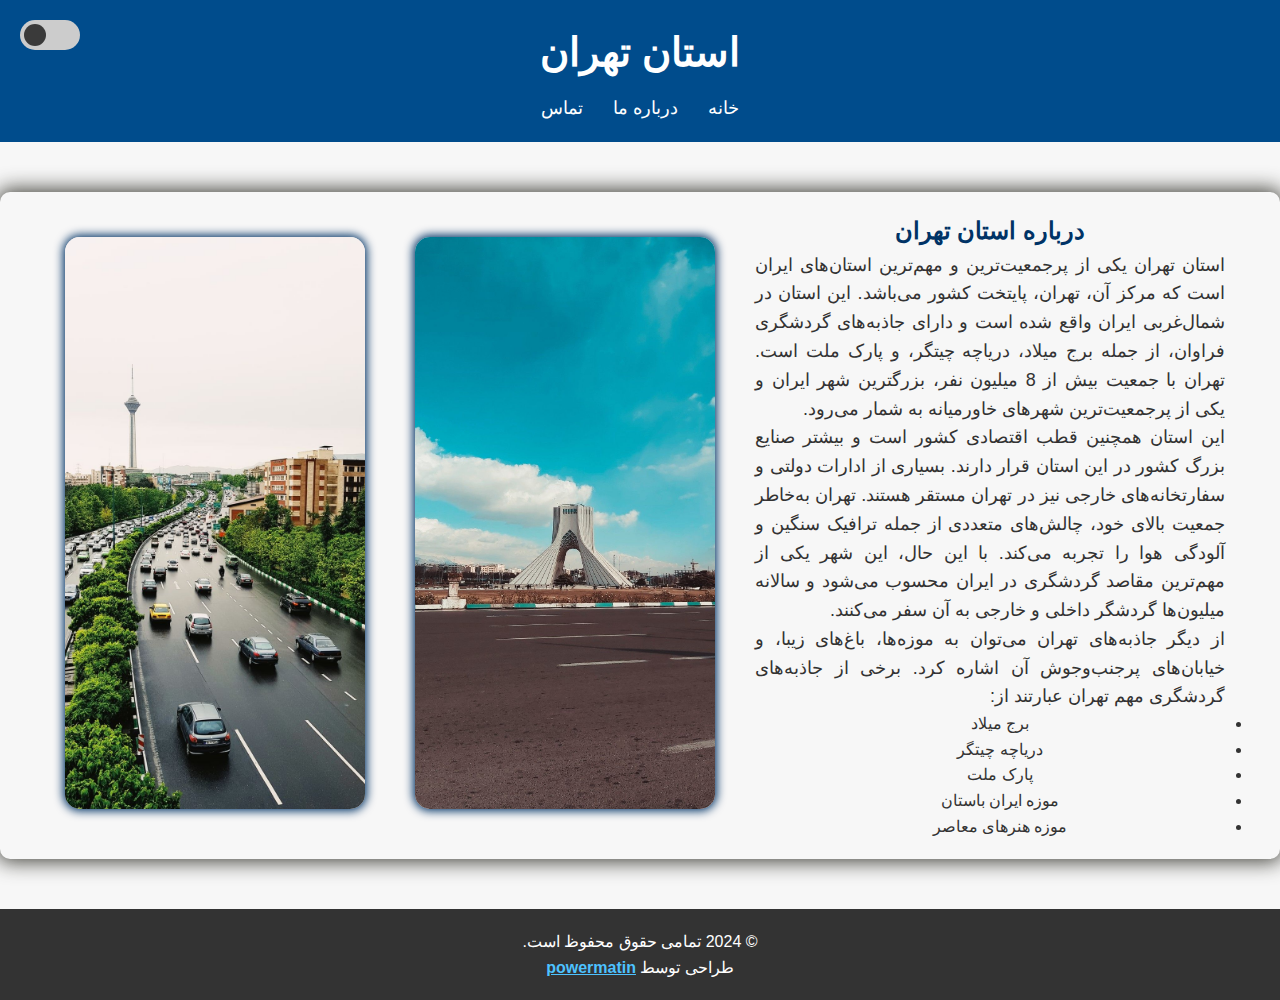
<file: provinces/tehran.html>
<!DOCTYPE html>
<html lang="fa">
<head>
    <meta charset="UTF-8">
    <meta name="viewport" content="width=device-width, initial-scale=1.0">
    <title>استان تهران</title>
    <link rel="stylesheet" href="../css/style.css">
</head>
<body>

    <!-- هدر -->
    <header>
        <div class="header">
            <h1>استان تهران</h1>
            <nav>
                <ul>
                    <li><a href="../index.html">خانه</a></li>
                    <li><a href="../about.html">درباره ما</a></li>
                    <li><a href="../contact.html">تماس</a></li>
                </ul>
            </nav>
        </div>
        <div id="darkModeToggleContainer">
            <label class="switch">
                <input type="checkbox" id="darkModeToggle">
                <span class="slider round"></span>
            </label>
        </div>
    </header>

    <!-- محتوا -->
    <main class="container">
        <section class="province-info">
            <div class="province-content">
                <!-- توضیحات استان -->
                <div class="province-text">
                    <h2>درباره استان تهران</h2>
                    <p>استان تهران یکی از پرجمعیت‌ترین و مهم‌ترین استان‌های ایران است که مرکز آن، تهران، پایتخت کشور می‌باشد. این استان در شمال‌غربی ایران واقع شده است و دارای جاذبه‌های گردشگری فراوان، از جمله برج میلاد، دریاچه چیتگر، و پارک ملت است. تهران با جمعیت بیش از 8 میلیون نفر، بزرگترین شهر ایران و یکی از پرجمعیت‌ترین شهرهای خاورمیانه به شمار می‌رود.</p>
                    <p>این استان همچنین قطب اقتصادی کشور است و بیشتر صنایع بزرگ کشور در این استان قرار دارند. بسیاری از ادارات دولتی و سفارتخانه‌های خارجی نیز در تهران مستقر هستند. تهران به‌خاطر جمعیت بالای خود، چالش‌های متعددی از جمله ترافیک سنگین و آلودگی هوا را تجربه می‌کند. با این حال، این شهر یکی از مهم‌ترین مقاصد گردشگری در ایران محسوب می‌شود و سالانه میلیون‌ها گردشگر داخلی و خارجی به آن سفر می‌کنند.</p>
                    <p>از دیگر جاذبه‌های تهران می‌توان به موزه‌ها، باغ‌های زیبا، و خیابان‌های پرجنب‌وجوش آن اشاره کرد. برخی از جاذبه‌های گردشگری مهم تهران عبارتند از: 
                        <ul>
                            <li>برج میلاد</li>
                            <li>دریاچه چیتگر</li>
                            <li>پارک ملت</li>
                            <li>موزه ایران باستان</li>
                            <li>موزه هنرهای معاصر</li>
                        </ul>
                    </p>
                </div>
                <img src="../images/tehran_1.jpg" alt="استان تهران" class="province-image">
                <img src="../images/tehran_2.jpg" alt="استان تهران" class="province-image">
            </div>
        </section>
    </main>

    <!-- فوتر -->
    <footer>
        <div class="footer">
            <p>&copy; 2024 تمامی حقوق محفوظ است.</p>
            <p>طراحی توسط <a href="https://github.com/power0matin" target="_blank">powermatin</a></p>
        </div>
    </footer>
    <script src="../js/darkMode.js" defer></script>
</body>
</html>
</file>
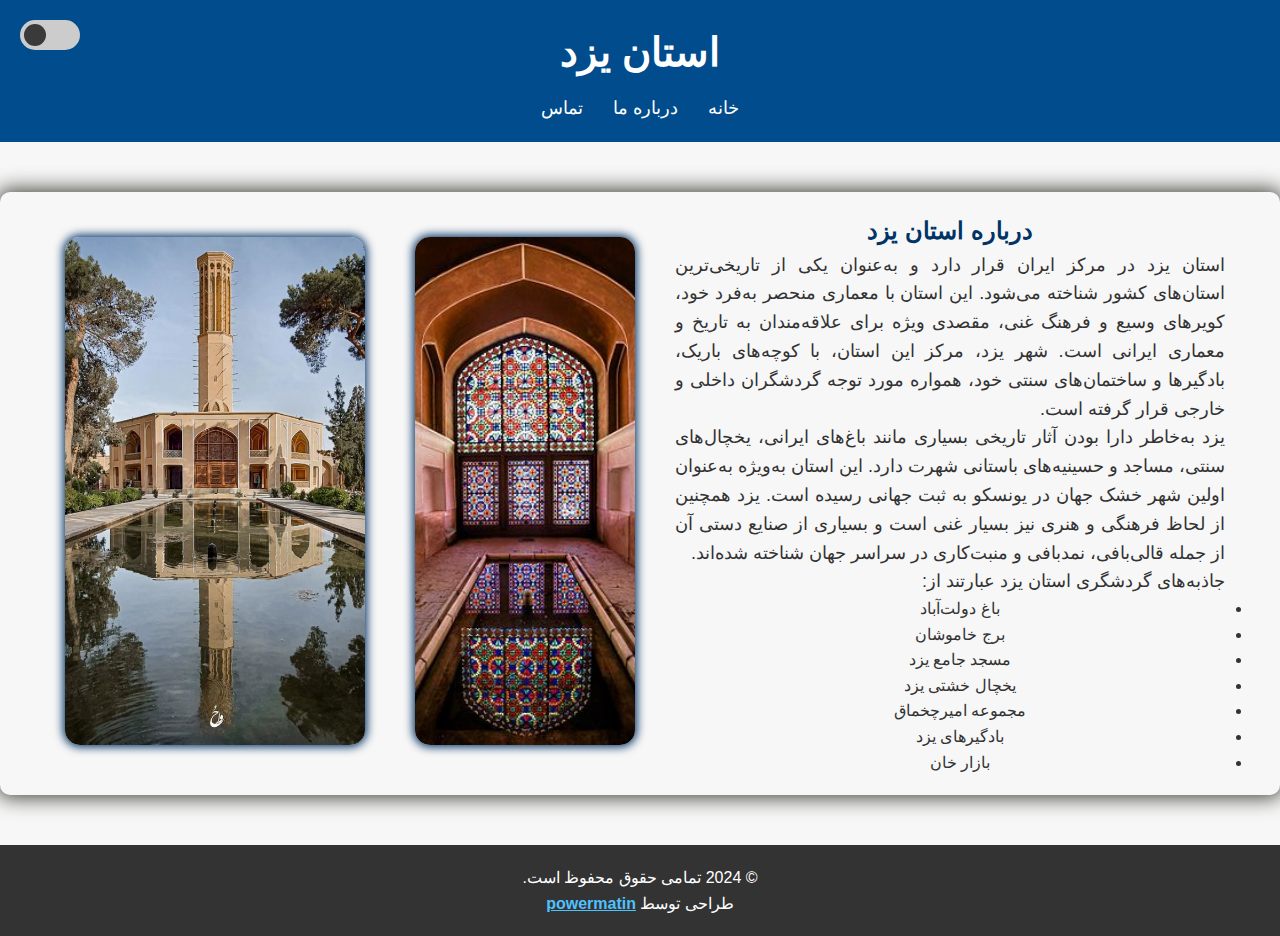
<file: provinces/yazd.html>
<!DOCTYPE html>
<html lang="fa">
    <head>
        <meta charset="UTF-8">
        <meta name="viewport" content="width=device-width, initial-scale=1.0">
        <title>استان یزد</title>
        <link rel="stylesheet" href="../css/style.css">
    </head>
    <body>

        <!-- هدر -->
        <header>
            <div class="header">
                <h1>استان یزد</h1>
                <nav>
                    <ul>
                        <li><a href="../index.html">خانه</a></li>
                        <li><a href="../about.html">درباره ما</a></li>
                        <li><a href="../contact.html">تماس</a></li>
                    </ul>
                </nav>
            </div>
            <div id="darkModeToggleContainer">
                <label class="switch">
                    <input type="checkbox" id="darkModeToggle">
                    <span class="slider round"></span>
                </label>
            </div>
        </header>

        <!-- محتوا -->
        <main class="container">
            <section class="province-info">
                <div class="province-content">
                    <!-- توضیحات استان -->
                    <div class="province-text">
                        <h2>درباره استان یزد</h2>
                        <p>استان یزد در مرکز ایران قرار دارد و به‌عنوان یکی از تاریخی‌ترین استان‌های کشور شناخته می‌شود. این استان با معماری منحصر به‌فرد خود، کویرهای وسیع و فرهنگ غنی، مقصدی ویژه برای علاقه‌مندان به تاریخ و معماری ایرانی است. شهر یزد، مرکز این استان، با کوچه‌های باریک، بادگیرها و ساختمان‌های سنتی خود، همواره مورد توجه گردشگران داخلی و خارجی قرار گرفته است.</p>
                        <p>یزد به‌خاطر دارا بودن آثار تاریخی بسیاری مانند باغ‌های ایرانی، یخچال‌های سنتی، مساجد و حسینیه‌های باستانی شهرت دارد. این استان به‌ویژه به‌عنوان اولین شهر خشک جهان در یونسکو به ثبت جهانی رسیده است. یزد همچنین از لحاظ فرهنگی و هنری نیز بسیار غنی است و بسیاری از صنایع دستی آن از جمله قالی‌بافی، نمدبافی و منبت‌کاری در سراسر جهان شناخته شده‌اند.</p>
                        <p>جاذبه‌های گردشگری استان یزد عبارتند از:
                            <ul>
                                <li>باغ دولت‌آباد</li>
                                <li>برج خاموشان</li>
                                <li>مسجد جامع یزد</li>
                                <li>یخچال خشتی یزد</li>
                                <li>مجموعه امیرچخماق</li>
                                <li>بادگیرهای یزد</li>
                                <li>بازار خان</li>
                            </ul>
                        </p>
                    </div>
                    <img src="../images/yazd_1.jpg" alt="استان یزد" class="province-image">
                    <img src="../images/yazd_2.jpg" alt="استان یزد" class="province-image">
                </div>
            </section>
        </main>

        <!-- فوتر -->
        <footer>
            <div class="footer">
                <p>&copy; 2024 تمامی حقوق محفوظ است.</p>
                <p>طراحی توسط <a href="https://github.com/power0matin" target="_blank">powermatin</a></p>
            </div>
        </footer>
        <script src="../js/darkMode.js" defer></script>

    </body>
</html>
</file>
<file: css/style.css>
/* استایل کلی سایت */
* {
    text-align: center;
    margin: 0;
    padding: 0;
    box-sizing: border-box;
}

body {
    font-family: "Vazir", sans-serif;
    background-color: #f7f7f7;
    color: #333;
    line-height: 1.6;
}

.container {
    direction: rtl;
    width: 100%;
    max-width: 1500px;
    margin: 50px auto;
    border-radius: 10px;
    box-shadow: 0 0px 20px 3px rgba(22, 22, 13, 0.788);
    /* سایه ضعیف‌تر در حالت فشرده */
}

/* هدر سایت */
header {
    background-color: #004c8c;
    color: #fff;
    padding: 20px 0;
}

header h1 {
    font-size: 2.5rem;
    margin-bottom: 10px;
}

header nav ul {
    direction: rtl;
    list-style: none;
    display: flex;
    justify-content: center;
}

header nav ul li {
    margin: 0 15px;
}

header nav ul li a {
    color: #fff;
    text-decoration: none;
    font-size: 1.1rem;
    transition: color 0.3s;
}

header nav ul li a:hover {
    color: #ffd900;
}

/* بخش نقشه و لیست */
.content {
    display: flex;
    flex-direction: row-reverse;
    align-items: flex-start;
    justify-content: space-between;
    gap: 20px;
    margin: 30px 0;
    /* فاصله از هدر و فوتر */
}

.image-section img {
    border: 1px solid #242121;
    border-radius: 20px;
    margin-left: 80px;
    margin-right: 20px;
    margin-top: 60px;
    margin-bottom: 50px;
}

/* استایل برای لیست و دکمه‌ها */
.list-section {
    flex: 1; /* فضای باقی‌مانده را پر می‌کند */
    margin: 20px auto;
    display: flex;
    flex-wrap: wrap;
    /* اجزای لیست به خط جدید منتقل می‌شوند */
    gap: 10px;
    /* فاصله بین دکمه‌ها */
}

.list-section h2 {
    margin-right: 70px;
    color: #004c8c;
    margin-bottom: 20px;
    text-align: center;
    width: 100%;
    /* متن عنوان تمام عرض را می‌گیرد */


}

.list-section ul {
    list-style: none;
    padding: 0;
    margin-right: 70px;
    display: flex;
    flex-wrap: wrap;
    /* لیست‌ها به خط بعدی منتقل می‌شوند */
    justify-content: space-between;
    /* فاصله مساوی بین دکمه‌ها */
    width: 100%;
    /* تمام عرض بخش لیست را می‌گیرد */
    gap: 20px;
    /* فاصله بین دکمه‌ها */
}

.list-section ul li {
    flex: 1 1 calc(30% - 50px);
    /* دکمه‌ها عرض 50% از والد را می‌گیرند */
    display: flex;
    justify-content: center;
    /* دکمه‌ها در وسط قرار می‌گیرند */
    align-items: center;
}

.list-section ul li a {
    text-decoration: none;
    /* حذف خط زیر لینک */
    color: #e6d9d9;
    /* رنگ اولیه متن لینک */
    background-color: #004c8c;
    font-size: 1rem;
    padding: 13px 10px;
    /* فاصله داخلی لینک */
    text-align: center;
    width: 100%;
    /* دکمه‌ها تمام عرض سلول را پر می‌کنند */
    border-radius: 8px;
    /* گوشه‌های گرد */
    transition: background-color 0.3s ease, color 0.3s ease;
    /* افکت تغییر رنگ */
}

.list-section ul li a:hover {
    background-color: #005fa3;
    /* رنگ تغییر یافته هنگام هاور */
    color: #ffffff;
    /* تغییر رنگ متن هنگام هاور */
}

/* استایل برای دکمه‌ها */
.list-section button {
    background-color: #728c00;
    /* رنگ پس‌زمینه اولیه */
    color: white;
    /* رنگ متن */
    border: none;
    padding: 15px 20px;
    font-size: 1rem;
    cursor: pointer;
    width: 100%;
    text-align: center;
    border-radius: 8px;
    transition: background-color 0.3s ease;
}

.list-section button:hover {
    background-color: #ff4500;
}

.list-section button:focus,
.list-section ul li a:focus {
    outline: none;
    box-shadow: 0 0 5px rgba(0, 102, 185, 0.5);
}

.province {
    background-color: #004c8c;
    color: white;
    padding: 10px 20px;
    text-decoration: none;
    border-radius: 5px;
    transition: background-color 0.3s ease;
    display: inline-block;
    text-align: center;
}

.province-info {
    display: flex;
    margin: 35px;
}

.province-info .province-content {
    text-align: right;
    display: flex;
}

.province-info .province-image {
    max-width: 300px;
    max-height: auto;
    margin: 50px;
    margin-right: 20px;
    object-fit: cover;
    margin-left: 30px;
    margin-top: 45px;
    border-radius: 15px;
    border-width: 2px;
    box-shadow: 0 0px 10px 2px #003366;
    text-align: left;
}

.province-info .province-text {
    text-align: right;
    width: 100%;
    padding: 20px;
}

.province-info .province-text h2 {
    font-size: 24px;
    color: #003366;
}

.province-info .province-text p {
    direction: rtl;
    text-align: justify;
    font-size: 18px;
    line-height: 1.6;
    color: #333;
}

.province-info .province-text ul {
    list-style-type: disc;
    padding-left: 20px;
}

/* فوتر سایت */
footer {
    background-color: #333;
    color: #fff;
    text-align: center;
    direction: rtl;
    padding: 20px;
    margin-top: 30px;
}

footer p {
    font-size: 1rem;
}

footer a {
    color: #4dc2ff; /* یک رنگ روشن‌تر برای خوانایی بیشتر */
    text-decoration: underline; /* افزودن خط زیر برای تأکید */
    font-weight: bold; /* بولد کردن متن */
    transition: color 0.3s ease;
}

footer a:hover {
    color: #87ceeb; /* رنگ متفاوت هنگام هاور */
}

/* استایل فرم تماس */
.contact-section {
    margin: 40px auto;
    max-width: 600px;
    background: #ffffff;
    box-shadow: 0 4px 10px rgba(0, 0, 0, 0.1);
    padding: 20px;
    border-radius: 10px;
    direction: rtl;
    text-align: right;
    font-family: sans-serif;
    font-size: 20px;
}

.contact-section h2 {
    text-align: center;
    color: #004c8c;
    margin-bottom: 20px;
    font-size: 1.8rem;
}

.contact-section form label {
    display: block;
    font-size: 1rem;
    color: #333;
    margin-bottom: 5px;
}

.contact-section form input,
.contact-section form textarea {
    width: 100%;
    padding: 10px;
    margin-bottom: 15px;
    border: 1px solid #ccc;
    border-radius: 5px;
    font-size: 1rem;
    transition: border-color 0.3s ease, box-shadow 0.3s ease;
}

.contact-section form input:focus,
.contact-section form textarea:focus {
    border-color: #004c8c;
    box-shadow: 0 0 5px rgba(0, 76, 140, 0.5);
    outline: none;
}

.contact-section form textarea {
    resize: vertical;
    height: 120px;
}

.contact-section form button {
    display: inline-block;
    width: 100%;
    padding: 10px 15px;
    background-color: #004c8c;
    color: #fff;
    font-family: sans-serif;
    font-size: 20px;
    border: none;
    border-radius: 5px;
    cursor: pointer;
    transition: background-color 0.3s ease;
}

.contact-section form button:hover {
    background-color: #0059ff;
}

.contact-section form button:active {
    background-color: #003d66;
}

/* استایل فرم درباره */
.about-section {
    margin: 40px auto;
    max-width: 900px;
    padding: 20px;
    font-family: sans-serif;
    direction: rtl;
}

/* دکمه کشویی */
#darkModeToggleContainer {
    position: fixed;
    top: 20px;
    left: 20px;
    z-index: 1000;
    /* قرار دادن دکمه بالاتر از بقیه محتوای صفحه */
}

.switch {
    position: relative;
    display: inline-block;
    width: 60px;
    height: 30px;
}

.switch input {
    opacity: 0;
    width: 0;
    height: 0;
}

.slider {
    position: absolute;
    cursor: pointer;
    top: 0;
    left: 0;
    right: 0;
    bottom: 0;
    background-color: #ccc;
    transition: 0.4s;
    border-radius: 34px;
}

.slider:before {
    position: absolute;
    content: "";
    height: 22px;
    width: 22px;
    border-radius: 50%;
    left: 4px;
    bottom: 4px;
    background-color: rgb(58, 58, 58);
    transition: 0.5s;
}

/* وقتی که وضعیت چک‌باکس تغییر کرده باشد */
input:checked+.slider {
    background-color: rgb(184, 184, 0);
    /* رنگ پس‌زمینه حالت تاریک */
}

input:checked+.slider:before {
    transform: translateX(30px);
    /* حرکت دکمه به سمت راست */
}

/* استایل برای تغییر حالت تاریک */
body.dark-mode {
    background-color: #121212;
    color: #f1f1f1;
    font-family: Vazir, sans-serif;
    /* انتخاب فونت خواناتر */
}

body.dark-mode header {
    background-color: #1a1a1a;
    /* رنگ تیره‌تر برای هدر */
}

body.dark-mode .container {
    border-radius: 10px;
    background-color: #1b1b1b;
    box-shadow: 0 0px 10px 0.1px rgba(255, 255, 0, 0.788);
    /* سایه ضعیف‌تر در حالت فشرده */
}

body.dark-mode footer {
    background-color: #1a1a1a;
    /* رنگ تیره‌تر برای فوتر */
}

body.dark-mode .province-info {
    background-color: #1f1f1f;
    /* پس‌زمینه تیره‌تر برای بخش استان */
}

body.dark-mode .province-image {
    box-shadow: 0 0px 10px 1px rgba(255, 255, 0, 0.788);
    /* سایه ضعیف‌تر در حالت فشرده */
}

body.dark-mode .province-text {
    color: #f1f1f1;
    /* رنگ متن روشن‌تر */
}

body.dark-mode .province-text h2 {
    color: #ffd700;
    /* رنگ متن روشن‌تر */
}

body.dark-mode h1 {
    color: #ffd700;
    /* رنگ طلایی برای تیترها */
}

body.dark-mode h2 {
    color: #ffd700;
    /* رنگ طلایی برای تیترها */
}

body.dark-mode .province-text p,
.body.dark-mode .province-text ul li {
    color: #e0e0e0;
    /* رنگ روشن‌تر برای متن‌ها و لیست‌ها */
}

body.dark-mode .list-section ul li a {
    color: #ddd;
    transition: color 0.3s ease;
    /* انتقال رنگ لینک‌ها */
}

body.dark-mode .list-section button:active {
    background-color: #555;
    /* رنگ فعال برای دکمه */
}

body.dark-mode .contact-section {
    margin: 40px auto;
    max-width: 600px;
    background: rgb(27, 27, 27);
    box-shadow: 0 4px 10px rgba(0, 0, 0, 0.1);
    padding: 20px;
    border-radius: 10px;
    direction: rtl;
    text-align: right;
}

body.dark-mode .contact-section form button {
    background-color: rgb(255, 255, 0);
    color: #000000;
    transition: background-color 0.3s ease;
}

body.dark-mode .contact-section form label {
    color: #e6e6e6;
}

body.dark-mode .list-section ul li a {
    color: #000000;
    /* رنگ اولیه */
    font-style: initial;
    background-color: #c8ff00;
    transition: color 1s ease;
    /* افکت تغییر رنگ */
}
</file>
